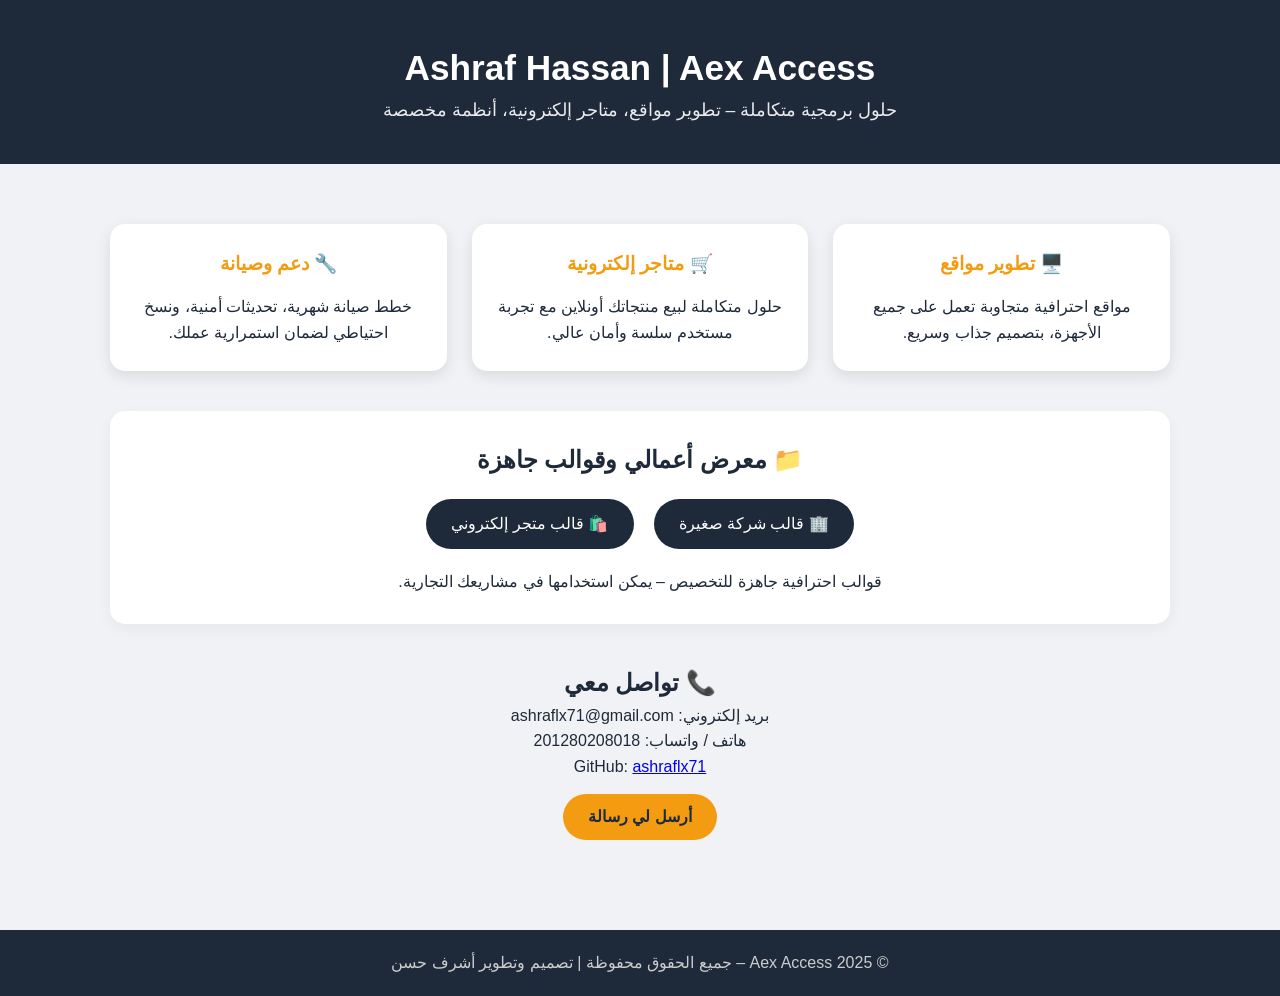
<file: :       project-templates/index.html>
<!DOCTYPE html>
<html lang="ar" dir="rtl">
<head>
    <meta charset="UTF-8">
    <meta name="viewport" content="width=device-width, initial-scale=1.0">
    <title>Aex Access | خدمات برمجية احترافية</title>
    <style>
        * {
            margin: 0;
            padding: 0;
            box-sizing: border-box;
        }
        body {
            font-family: 'Segoe UI', Tahoma, Geneva, Verdana, sans-serif;
            background: #f0f2f5;
            color: #1e2a3a;
            line-height: 1.6;
        }
        .container {
            width: 90%;
            max-width: 1100px;
            margin: auto;
            padding: 20px;
        }
        header {
            background: #1e2a3a;
            color: white;
            padding: 20px 0;
            text-align: center;
        }
        header h1 {
            font-size: 2.2rem;
        }
        header p {
            font-size: 1.1rem;
            opacity: 0.9;
        }
        .services {
            display: grid;
            grid-template-columns: repeat(auto-fit, minmax(250px, 1fr));
            gap: 25px;
            margin: 40px 0;
        }
        .card {
            background: white;
            padding: 25px;
            border-radius: 15px;
            box-shadow: 0 5px 15px rgba(0,0,0,0.1);
            text-align: center;
            transition: transform 0.3s;
        }
        .card:hover {
            transform: translateY(-5px);
        }
        .card h3 {
            color: #f39c12;
            margin-bottom: 15px;
        }
        .btn {
            display: inline-block;
            background: #f39c12;
            color: #1e2a3a;
            padding: 10px 25px;
            border-radius: 30px;
            text-decoration: none;
            font-weight: bold;
            margin-top: 15px;
            transition: 0.3s;
        }
        .btn:hover {
            background: #e67e22;
        }
        .templates {
            background: white;
            border-radius: 15px;
            padding: 30px;
            margin: 40px 0;
            box-shadow: 0 5px 15px rgba(0,0,0,0.05);
        }
        .template-links {
            display: flex;
            gap: 20px;
            justify-content: center;
            flex-wrap: wrap;
            margin-top: 20px;
        }
        .template-link {
            background: #1e2a3a;
            color: white;
            padding: 12px 25px;
            border-radius: 40px;
            text-decoration: none;
        }
        footer {
            background: #1e2a3a;
            color: #ccc;
            text-align: center;
            padding: 20px;
            margin-top: 40px;
        }
        .contact {
            text-align: center;
            margin: 30px 0;
        }
    </style>
</head>
<body>
    <header>
        <div class="container">
            <h1>Ashraf Hassan | Aex Access</h1>
            <p>حلول برمجية متكاملة – تطوير مواقع، متاجر إلكترونية، أنظمة مخصصة</p>
        </div>
    </header>

    <div class="container">
        <div class="services">
            <div class="card">
                <h3>🖥️ تطوير مواقع</h3>
                <p>مواقع احترافية متجاوبة تعمل على جميع الأجهزة، بتصميم جذاب وسريع.</p>
            </div>
            <div class="card">
                <h3>🛒 متاجر إلكترونية</h3>
                <p>حلول متكاملة لبيع منتجاتك أونلاين مع تجربة مستخدم سلسة وأمان عالي.</p>
            </div>
            <div class="card">
                <h3>🔧 دعم وصيانة</h3>
                <p>خطط صيانة شهرية، تحديثات أمنية، ونسخ احتياطي لضمان استمرارية عملك.</p>
            </div>
        </div>

        <div class="templates">
            <h2 style="text-align:center;">📁 معرض أعمالي وقوالب جاهزة</h2>
            <div class="template-links">
                <a href="project-templates/small-business/" class="template-link" target="_blank">🏢 قالب شركة صغيرة</a>
                <a href="project-templates/ecommerce-store/" class="template-link" target="_blank">🛍️ قالب متجر إلكتروني</a>
            </div>
            <p style="text-align:center; margin-top:20px;">قوالب احترافية جاهزة للتخصيص – يمكن استخدامها في مشاريعك التجارية.</p>
        </div>

        <div class="contact">
            <h2>📞 تواصل معي</h2>
            <p>بريد إلكتروني: ashraflx71@gmail.com</p>
            <p>هاتف / واتساب: 201280208018</p>
            <p>GitHub: <a href="https://github.com/ashraflx71" target="_blank">ashraflx71</a></p>
            <a href="mailto:ashraflx71@gmail.com" class="btn">أرسل لي رسالة</a>
        </div>
    </div>

    <footer>
        <p>© 2025 Aex Access – جميع الحقوق محفوظة | تصميم وتطوير أشرف حسن</p>
    </footer>
</body>
</html>
</file>
